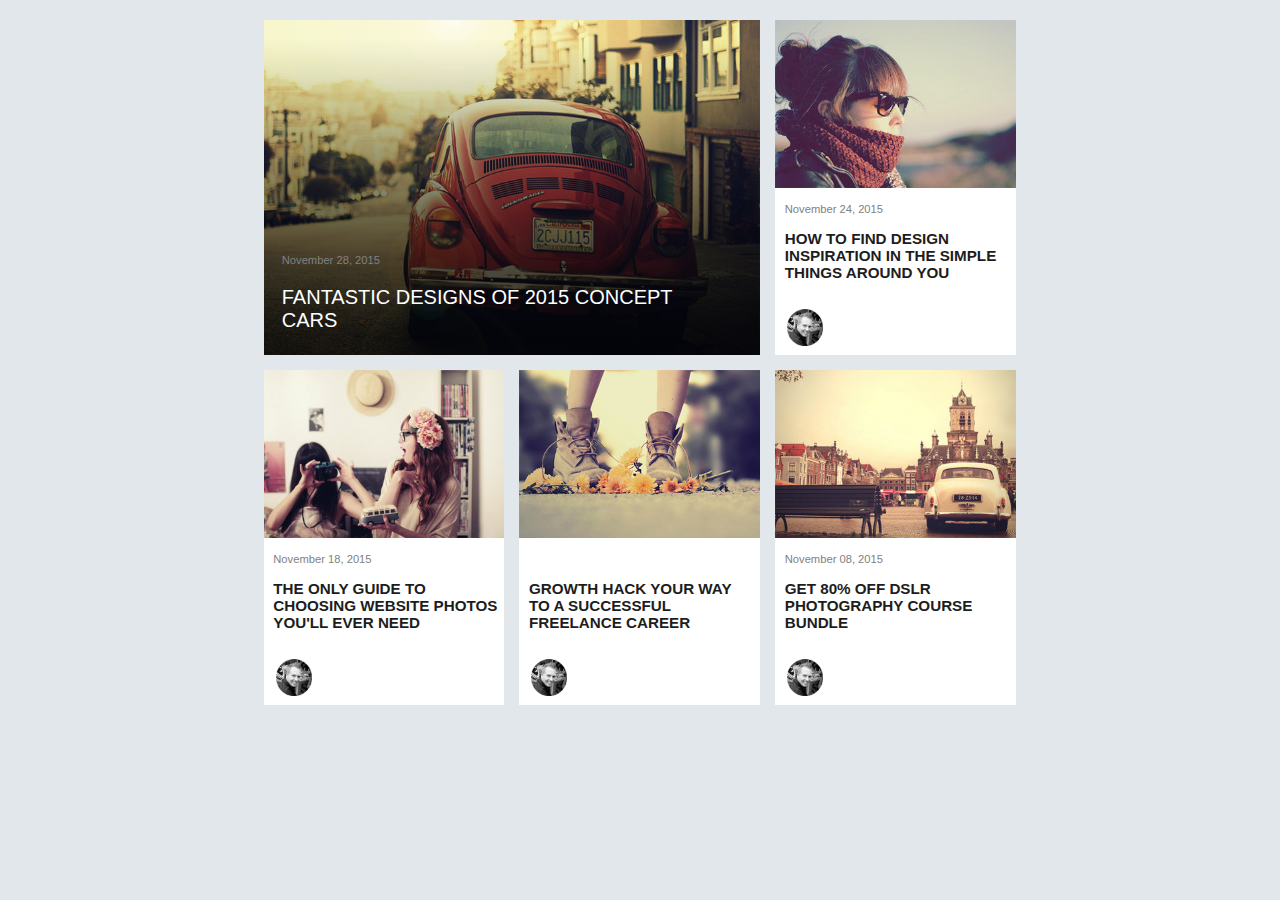
<file: blog-grid/index.html>
<!DOCTYPE html>
<html lang="en">

<head>
    <meta charset="UTF-8">
    <title>Blog grid</title>
    <link rel="shortcut icon" href="favicon.png">
    <link rel="stylesheet" type="text/css" href="css/style.css">
</head>

<body>
    <div class="grid">
        <div class="grid__row-2-3">
            <div class="grid__container old-car">
                <div class="grid__text">
                    <p class="grid__data"> November 28, 2015 </p>
                    <p class="grid__title"> fantastic designs of 2015 concept cars </p>
                </div>
            </div>
        </div>
        <div class="grid__row-1-3">
            <div class="grid__container">
                <img class="grid__image" src="image/girl.jpg">
                <p class="grid__data"> November 24, 2015 </p>
                <p class="grid__subtitle"> how to find design inspiration in the simple things around you </p>
                <img class="grid__icon" src="image/man.png">
            </div>
        </div>
        <div class="grid__row-1-3">
            <div class="grid__container">
                <img class="grid__image" src="image/girls.jpg">
                <p class="grid__data"> November 18, 2015 </p>
                <p class="grid__subtitle"> the only guide to choosing website photos you'll ever need </p>
                <img class="grid__icon" src="image/man.png">
            </div>
        </div>
        <div class="grid__row-1-3">
            <div class="grid__container">
                <img class="grid__image" src="image/boots.jpg">
                <p class="grid__data">
                    <br>
                </p>
                <p class="grid__subtitle"> growth hack your way
                    <br> to a successful freelance career </p>
                <img class="grid__icon" src="image/man.png">
            </div>
        </div>
        <div class="grid__row-1-3">
            <div class="grid__container">
                <img class="grid__image" src="image/city.jpg">
                <p class="grid__data"> November 08, 2015 </p>
                <p class="grid__subtitle"> get 80% off dslr photography course bundle </p>
                <img class="grid__icon" src="image/man.png">
            </div>
        </div>
    </div>
</body>

</html>
</file>
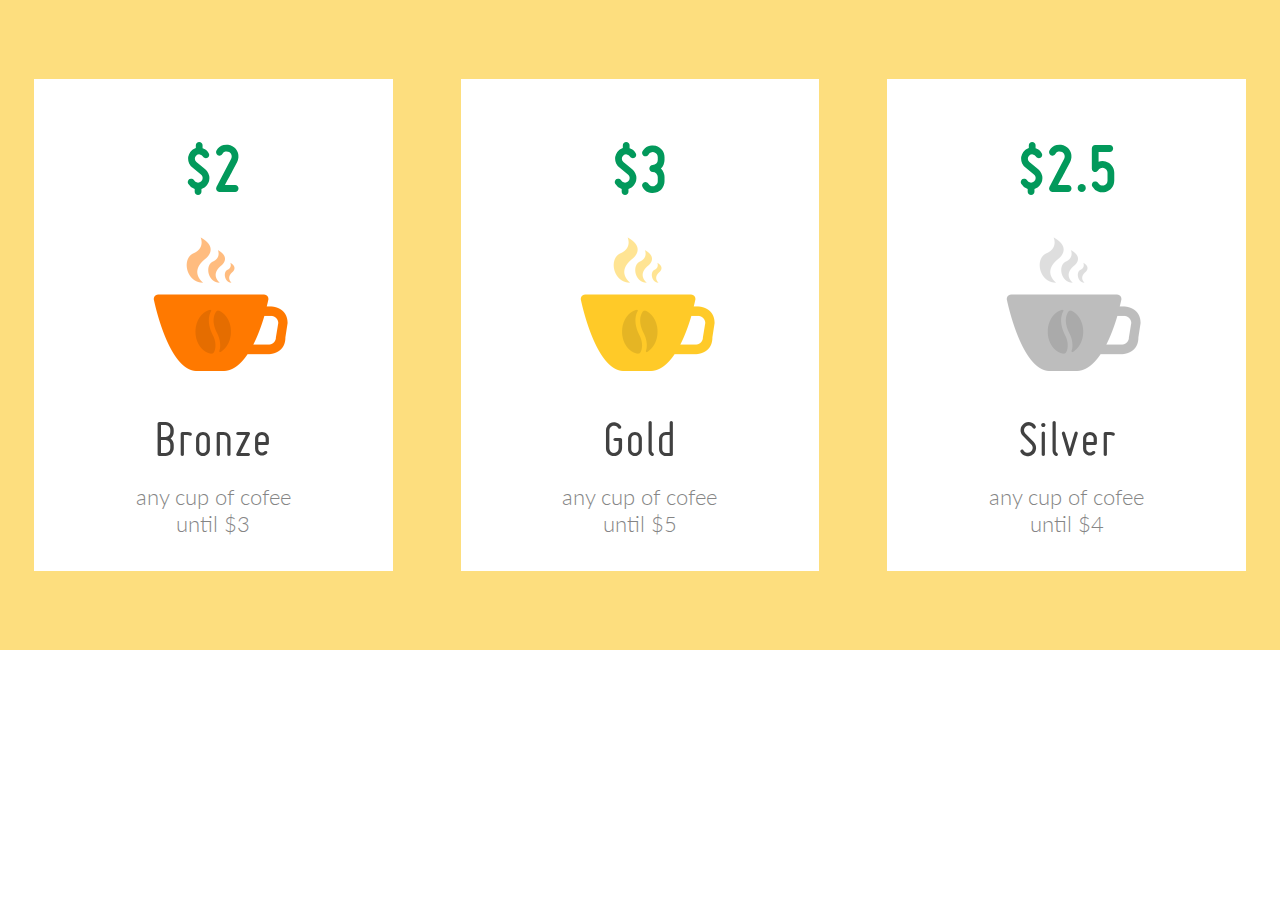
<file: Cup-plans/index.html>
<!DOCTYPE html>
<html lang="en">

<head>
    <meta charset="UTF-8">
    <title>Cup plans</title>
    <link rel="shortcut icon" href="favicon.png">
    <link rel="stylesheet" type="text/css" href="css/style.css">
</head>

<body>
    <div class="grid">
        <div class="grid-row-1-3">
            <div class="price"> $2 </div>
            <div class="img"><img src="img/bronzeb4f6e37777-cupplans.png"></div>
            <div class="title"> Bronze </div>
            <div class="subtitle"> any cup of cofee
                <br>until $3 </div>
        </div>
        <div class="grid-row-1-3">
            <div class="price"> $3 </div>
            <div class="img"><img src="img/goldb4f6e37777-cupplans.png"></div>
            <div class="title"> Gold </div>
            <div class="subtitle"> any cup of cofee
                <br>until $5 </div>
        </div>
        <div class="grid-row-1-3">
            <div class="price"> $2.5 </div>
            <div class="img"><img src="img/grayb4f6e37777-cupplans.png"></div>
            <div class="title"> Silver </div>
            <div class="subtitle"> any cup of cofee
                <br> until $4 </div>
        </div>
    </div>
</body>

</html>
</file>
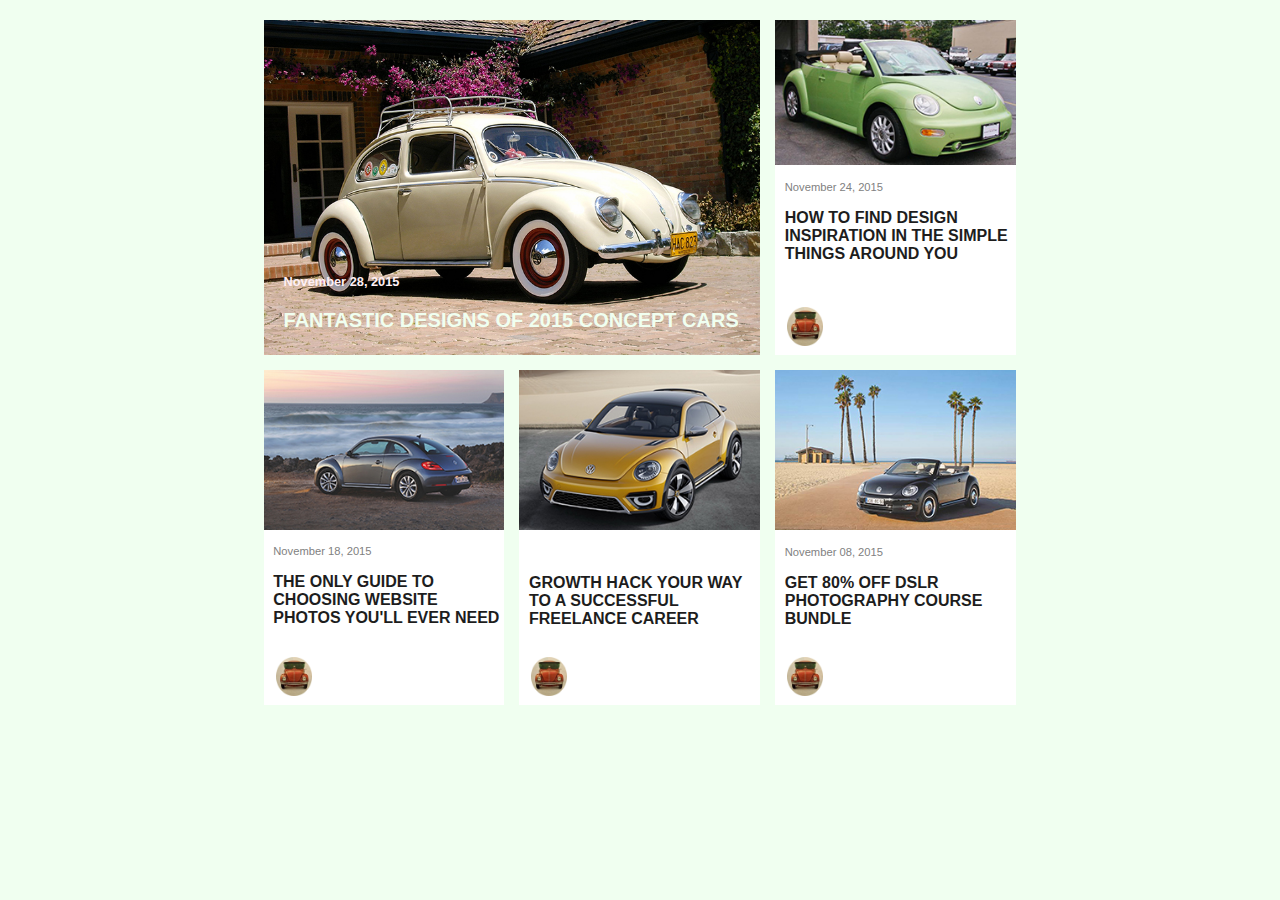
<file: grid_vw/index.html>
<!DOCTYPE html>
<html lang="en">

<head>
    <meta charset="UTF-8">
    <title>Grid VW</title>
    <link rel="short icon" href="favicon.png">
    <link rel="stylesheet" type="text/css" href="css/style.css">
</head>

<body>
    <div class="grid">
        <div class="grid__row-2-3">
            <div class="grid__container old-car">
                <div class="grid__text">
                    <p class="grid__data1"> November 28, 2015 </p>
                    <p class="grid__title"> fantastic designs of 2015 concept cars </p>
                </div>
            </div>
        </div>
        <div class="grid__row-1-3">
            <div class="grid__container">
                <img class="grid__image" src="image/green_car.jpg">
                <p class="grid__data"> November 24, 2015 </p>
                <p class="grid__subtitle"> how to find design inspiration in the simple things around you </p>
                <img class="icon" src="image/red_car.png">
            </div>
        </div>
        <div class="grid__row-1-3">
            <div class="grid__container">
                <img class="grid__image" src="image/grey_car.jpg">
                <p class="grid__data"> November 18, 2015 </p>
                <p class="grid__subtitle"> the only guide to choosing website photos you'll ever need </p>
                <img class="icon" src="image/red_car.png">
            </div>
        </div>
        <div class="grid__row-1-3">
            <div class="grid__container">
                <img class="grid__image" src="image/yellow-car.jpg">
                <p class="grid__data">
                    <br>
                </p>
                <p class="grid__subtitle"> growth hack your way to a successful freelance career </p>
                <img class="icon" src="image/red_car.png">
            </div>
        </div>
        <div class="grid__row-1-3">
            <div class="grid__container">
                <img class="grid__image" src="image/black-cabrio.jpg">
                <p class="grid__data"> November 08, 2015 </p>
                <p class="grid__subtitle"> get 80% off dslr photography course bundle </p>
                <img class="icon" src="image/red_car.png">
            </div>
        </div>
    </div>
</body>

</html>
</file>
<file: blog-grid/css/style.css>
body,
html {
    margin: 0;
    padding: 0;
}

body {
    background-color: #e2e7ec;
}

@font-face {
    font-family: "HansKendrick Regular", sans-serif;
    src: url(../fonts/HansKendrick-Regular.otf);
}

.grid {
    width: 60%;
    height: 700px;
    margin: auto;
    padding-top: 1%;
    padding-bottom: 1%;
    display: flex;
    flex-flow: row wrap;
    align-content: space-around;
}

[class*="grid__row-"] {
    -moz-box-sizing: border-box;
    box-sizing: border-box;
    padding: 1%;
    height: 50%;
}

.grid__row-1-3 {
    width: 33.3%;
}

.grid__row-2-3 {
    width: 66.6%;
}

.grid__container {
    background-color: #fff;
    height: 100%;
    position: relative;
}

.old-car {
    background: url(../image/car.jpg) center no-repeat;
    -webkit-background-size: cover;
    -o-background-size: cover;
    background-size: cover;
}

.grid__image {
    width: 100%;
}

.grid__text {
    position: absolute;
    bottom: 1%;
}

.grid__data {
    font-family: "HansKendrick Regular", sans-serif;
    font-size: 0.7em;
    padding-left: 4%;
    color: #818181;
}

.grid__title {
    font-family: "HansKendrick Regular", sans-serif;
    font-size: 1.25em;
    font-weight: 500;
    color: #fff;
    text-transform: uppercase;
    padding-left: 4%;
}

.grid__subtitle {
    padding-left: 4%;
    font-family: Arial, sans-serif;
    font-size: 0.95em;
    font-weight: 600;
    color: #1d1d1d;
    text-transform: uppercase;
}

.grid__icon {
    position: absolute;
    bottom: 0;
    padding-left: 5%;
    padding-bottom: 4%;
    width: 15%;
}
</file>
<file: Cup-plans/css/style.css>
* {
    transition: all .25s ease-in;
}

@font-face {
    font-family: "Miso Regular";
    src: url(../fonts/miso-regular.ttf);
}

@font-face {
    font-family: "Miso Bold";
    src: url(../fonts/miso-bold.ttf);
}

@font-face {
    font-family: "Lato light";
    src: url(../fonts/Lato-Light.ttf);
}

body,
html {
    margin: 0;
    padding: 0;
}

.grid {
    width: 100%;
    height: 650px;
    font-family: "Miso Bold", sans-serif;
    font-size: 1.1em;
    text-align: center;
    margin: auto;
    display: -webkit-box;
    display: -moz-box;
    display: -ms-flexbox;
    display: -webkit-flex;
    display: flex;
    justify-content: space-around;
    align-items: center;
    background: #FDDE7E;
}

.grid-row-1-3 {
    width: 22%;
    height: 60%;
    justify-content: space-around;
    align-items: center;
    background: #fff;
    padding: 3% 3% 5% 3%;
}

.grid-row-1-3:hover {
    transform: scale(1.15);
    box-shadow: 12px 12px 10px #FF1493;
}

.grid-row-1-3:hover .price {
    color: #FF1493;
}

.price {
    font-size: 4em;
    font-weight: 800;
    color: #02995b;
    padding: 3%;
}

.img {
    margin-left: 5%;
    margin-top: 7%;
    margin-bottom: 7%;
}

.title {
    font-family: "Miso Regular", sans-serif;
    font-size: 3em;
    padding-top: 4%;
    color: #414141;
}

.subtitle {
    font-family: "Lato Light", sans-serif;
    font-size: 1.25em;
    padding-top: 5%;
    color: #858585;
}
</file>
<file: grid_vw/css/style.css>
body,
html {
    margin: 0;
    padding: 0;
}

body {
    background-color: #F0FFF0;
}

@font-face {
    font-family: "HansKendrick Regular", sans-serif;
    src: url(../fonts/HansKendrick-Regular.otf);
}

.grid {
    width: 60%;
    height: 700px;
    margin: auto;
    padding-top: 1%;
    padding-bottom: 1%;
}

[class*="grid__row-"] {
    float: left;
    -moz-box-sizing: border-box;
    box-sizing: border-box;
    padding: 1%;
    background-color: #F0FFF0;
    height: 100%;
}

.grid__row-1-3 {
    width: 33.3%;
    height: 50%;
}

.grid__row-2-3 {
    width: 66.6%;
    height: 50%;
}

.grid__container {
    background-color: white;
    height: 100%;
    position: relative;
    overflow: hidden;
}

.old-car {
    background: url(../image/old_car.jpg) center no-repeat;
    width: 100%;
    -webkit-background-size: cover;
    -o-background-size: cover;
    background-size: cover;
}

.grid__image {
    width: 100%
}

.grid__text {
    position: absolute;
    bottom: 1%;
    padding-left: 4%;
}

.grid__data1 {
    font-family: "HansKendrick Regular", sans-serif;
    font-size: 0.8em;
    font-weight: 600;
    color: #FFF0F5;
}

.grid__data {
    font-family: "HansKendrick Regular", sans-serif;
    font-size: 0.7em;
    padding-left: 4%;
    color: #818181;
}

.grid__title {
    font-family: "HansKendrick Regular", sans-serif;
    font-size: 1.25em;
    font-weight: 600;
    color: #F0FFF0;
    text-transform: uppercase;
}

.grid__subtitle {
    padding-left: 4%;
    font-family: Arial, sans-serif;
    font-size: 1em;
    font-weight: 600;
    color: #1d1d1d;
    text-transform: uppercase;
}

.icon {
    position: absolute;
    bottom: 0;
    padding-left: 5%;
    padding-bottom: 4%;
    width: 15%;
}
</file>
